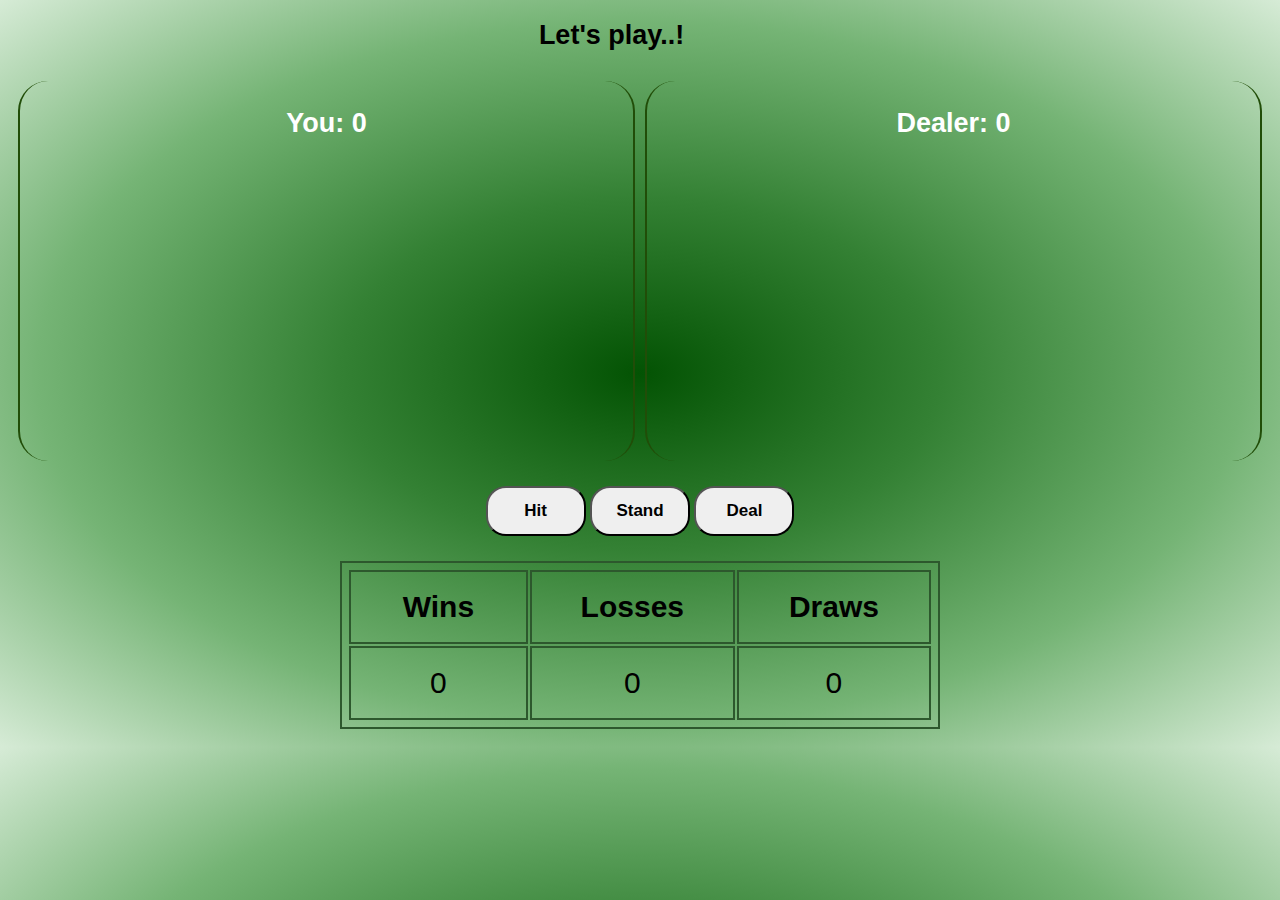
<file: index.html>
<!DOCTYPE html>
<html lang="en">
  <head>
    <title>Blackjack ♠</title>
    <link rel="stylesheet" href="style.css" />
  </head>

  <body>
    <div id="main-content" class="container">
      <h2>
        <span id="result">Let's play..!</span>
      </h2>

      <div class="row1">
        <div id="Player-Box">
          <h2 id="player">You: <span id="Player-Result">0</span></h2>
        </div>
        <div id="Dealer-box">
          <h2 id="player">Dealer: <span id="Dealer-Result">0</span></h2>
        </div>
      </div>

      <div class="row2">
        <div>
          <button id="hitButton">Hit</button>
          <button id="standButton">Stand</button>
          <button id="dealButton">Deal</button>
        </div>
      </div>

      <div class="row3">
        <table>
          <tr>
            <th>Wins</th>
            <th>Losses</th>
            <th>Draws</th>
          </tr>
          <tr>
            <td><span id="wins">0</span></td>
            <td><span id="losses">0</span></td>
            <td><span id="draws">0</span></td>
          </tr>
        </table>
      </div>
    </div>
    <script src="script.js"></script>
  </body>
</html>
</file>
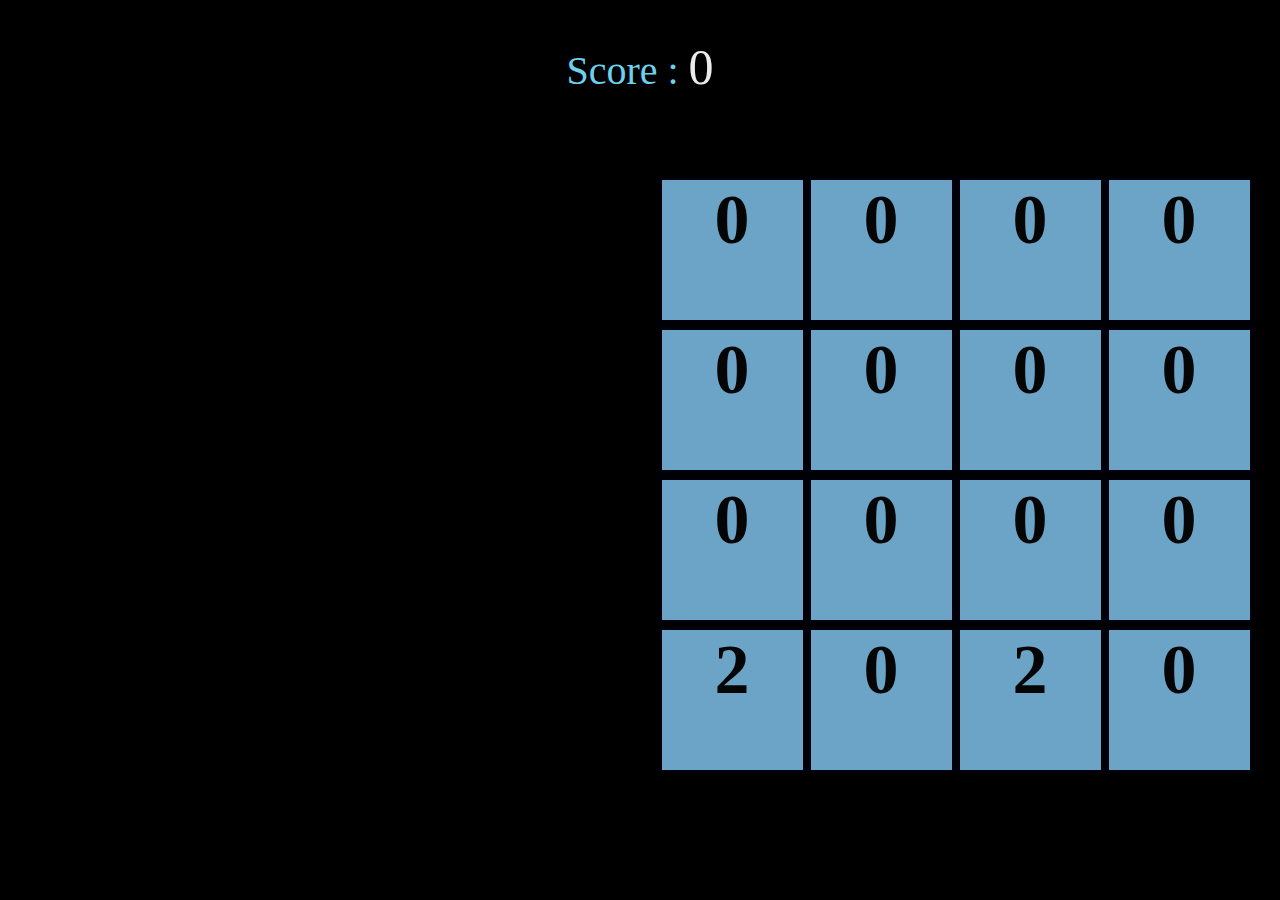
<file: 2048-game/index.html>
<!DOCTYPE html>
<html>
<head>
    <title>2048 Game</title>
    <link rel="Stylesheet" href="style.css">

</head>
<body>
  
<div class="score-container">
  
  <div >Score : <span id="score">0</span></div>
</div>  



<div class="grid"></div>
<div id="result"></div>
<script src="script.js"></script>


</body>



</html>
</file>
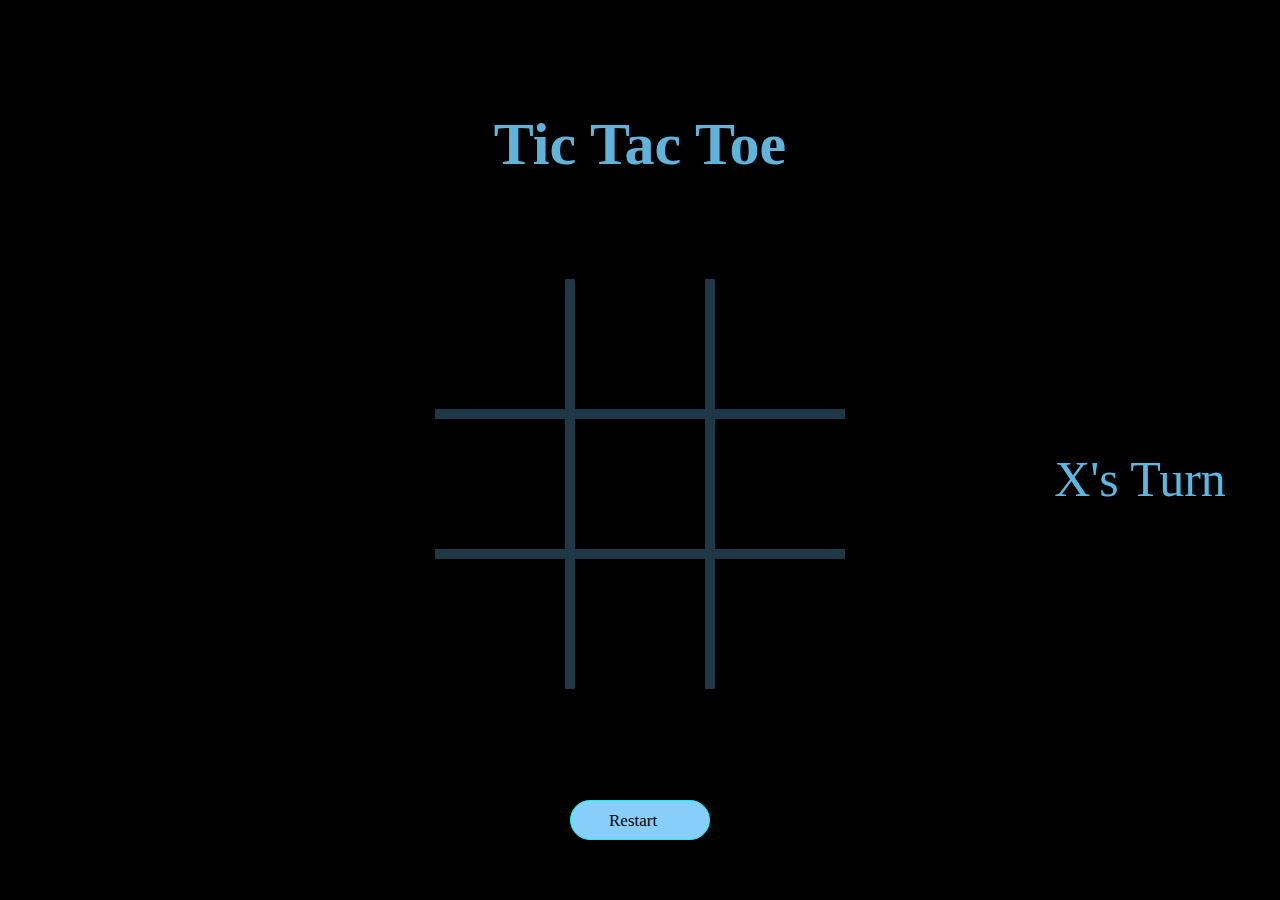
<file: tictactoe/index.html>
<!DOCTYPE html>
<html>

<head>
  <title>Tic Tac Toe</title>
  <link rel="stylesheet" href="style.css" />
</head>

<body>

  <div class="container">

    <h2>Tic Tac Toe</h2>
    <div class="grid">

      <div class="box"></div>
      <div class="box"></div>
      <div class="box"></div>
      <div class="box"></div>
      <div class="box"></div>
      <div class="box"></div>
      <div class="box"></div>
      <div class="box"></div>
      <div class="box"></div>

    </div>
  </div>
  <div class="player">X's Turn</div>
  <div class="reset">Restart</div>
  <script type="text/javascript" src="script.js"></script>
</body>

</html>
</file>
<file: style.css>
body {
    font-size: 16px;
    color: black;
    font-family: 'PT Sans', sans-serif;
    background-image: radial-gradient(rgb(3, 83, 3),rgb(52, 129, 52),rgb(117, 180, 117),rgb(214, 235, 214));
  }
  #result{
      text-align: center;
      font-size: 50px;
      margin-left: 42%;
  }
  
  #Player-Box{
      font-size: 27px;
      border-right: 2px solid rgb(33, 77, 8);
      border-left: 2px solid rgb(33, 77, 8);
      border-radius: 30px;
  }
  
  #Dealer-box{
      font-size: 27px;
      margin-left: 10px;
      border-left: 2px solid rgb(33, 77, 8);
      border-right: 2px solid rgb(33, 77, 8);
      border-radius: 30px;
  }
  
  .row1 {
      display: flex;
      padding: 10px;
      flex-wrap: wrap;
      flex-direction: row;
      justify-content: space-around;
  }
  .row2, .row3{
      display: flex;
      padding: 10px;
      flex-wrap: wrap;
      flex-direction: row;
      justify-content: space-around;
  }
  
  .row1, .row2 {
          color: white;
  }
  
  .row1 div {
      
      padding: 10px;
      height: 500px;
      flex: 1;
      text-align: center;
      
  }
  
  .card {
      border: 3px solid black;
      height: 180px !important;
      width: 120px !important;
      margin-right: 4px;
      border-radius: 15px;  
      text-align: left !important;
      font-size: 30px;
      display: inline-block;
      background-color: white;
      color: black;
      padding: 4px;
      box-shadow: 6px 8px rgb(51, 44, 44);
    }
    #suites{
      font-size: 80px ;
      text-align: center;
      justify-content: center;
      color:d ;
      
    }
    
  #hitButton{
      font-size: 20px;
      height: 50px;
      width: 100px;
      border-radius: 20px;
      font-weight: bold;
  }
  #standButton{
      font-size: 20px;
      height: 50px;
      width: 100px;
      border-radius: 20px;
      font-weight: bold;
  }
  #dealButton{
      font-size: 20px;
      height: 50px;
      width: 100px;
      border-radius: 20px;
      font-weight: bold;
  }
  
  
  table, th, td {
      height: 60px;
      width: 600px;
      padding: 5px;
      border: 2px solid rgb(45, 88, 45);
      text-align: center;
      font-size: 30px;
  }
  
  
  
  
  @media (min-width: 768px) and (max-width: 1024px) {
      
      #result, #player {
          font-size: 27px;
      }
      .row1 div {
          height: 400px;
          padding: 5px;
      }
      
      .card{
          height: 120px !important;
          width: 80px !important;
          font-size: 25px;
          box-shadow: 4px 6px rgb(51, 44, 44);
      }
      #suites{
          font-size: 40px;
      }
      table, th, td {
          height: 60px;
          width: 600px;
          
      }
      #hitButton, #standButton, #dealButton {
          font-size: 17px;
          
      }
  }
  @media (min-width: 800px) and (max-width: 1280px) {
      
      #result, #player {
          font-size: 27px;
      }
      .row1 div {
          height: 370px;
          padding: 5px;
      }
      
      .card{
          height: 120px !important;
          width: 80px !important;
          font-size: 25px;
          box-shadow: 4px 6px rgb(51, 44, 44);
      }
      #suites{
          font-size: 40px;
      }
      .row2 div {
          
          padding: 5px;
      }
      #hitButton, #standButton, #dealButton {
          font-size: 17px;
          
      }
  }	
  
  
  @media (min-width: 360px) and (max-width: 740px) {
      
      #result, #player {
          font-size: 17px;
      }
      .row1 div {
          height: 150px 	;
          padding: 5px;
      }
      
      .card{
          height: 50px !important;
          width: 33px !important;
          font-size: 10px;
          box-shadow: 2px 4px rgb(51, 44, 44);
      }
      #suites{
          font-size: 20px;
      }
      
      #hitButton, #standButton, #dealButton {
          height: 25px;
          width: 60px;
          font-size: 10px;
          
          
      }
      table, th, td {
          margin-top: -17px;
          height: 10px;
          width: 250px;
          padding: 2px;
          border: 2px solid rgb(45, 88, 45);
          text-align: center;
          font-size: 10px;
      }
      
  }	
  @media (min-width: 375px) and (max-width: 812px) {
      
      #result, #player {
          font-size: 17px;
      }
      .row1 div {
          height: 150px 	;
          padding: 5px;
      }
      
      .card{
          height: 50px !important;
          width: 33px !important;
          font-size: 10px;
          box-shadow: 2px 4px rgb(51, 44, 44);
      }
      #suites{
          font-size: 20px;
      }
      
      #hitButton, #standButton, #dealButton {
          height: 25px;
          width: 60px;
          font-size: 10px;
          
          
      }
      table, th, td {
          margin-top: -17px;
          height: 10px;
          width: 250px;
          padding: 2px;
          border: 2px solid rgb(45, 88, 45);
          text-align: center;
          font-size: 10px;
      }
      
  }
</file>
<file: 2048-game/style.css>
body{
    background-color: black;
}
.grid{
    background-color: black;
    padding-top: 80px;
    padding-left: 650px;
    height: 600px;
    width: 600px;
    display: flex;
    flex-wrap: wrap;
    
}

.grid div{

   color: rgb(7, 7, 7);
    width: 140px;
    height: 140px;
    background-color: lightskyblue;
    opacity: 0.8;
    border: 4px solid rgb(0, 0, 10);
   
    padding-right: 1px;
    font-size: 70px;
    text-align: center;
    font-weight: bold;
   
}
.grid div:hover{
  cursor: pointer;
  background-color: lightskyblue;
}
.score-container{
    text-align: center;
    color: rgb(109, 209, 240);
    font-size: 40px;
    padding-top :30px;
}
#result{
    padding-top: 60px;
    color: rgb(212, 165, 165);
    text-align: center;
    font-size: 50px;
    font-weight: bold;

}
#score{
    color:rgb(234, 235, 236);
    font-size: 50px;
    
    
    
}
.score-title{
   font-family: 'Gill Sans', 'Gill Sans MT', Calibri, 'Trebuchet MS', sans-serif;
}
</file>
<file: tictactoe/style.css>
*{
    background: black;
    box-sizing: border-box;
    margin: 0;
    padding: 0;
}

h2{
    font-size: 60px;
    text-align: center;
    color: rgb(96, 180, 219);
    margin-top: 10px;
}

body{
    display: flex;
    flex-wrap: wrap;
    justify-content: center;
}
.container{
    background-color: black;
    margin: 50px;
    padding: 50px;
    position: fixed;
    
}

.grid{
    background-color: rgb(30, 56, 71);
    display: grid;
    grid-template-columns: repeat(3,1fr);
    grid-template-rows: repeat(3, 1fr);
    grid-gap: 10px;
    margin-top: 100px;
}
.box{
    background: black;
    display: flex;
    justify-content: center;
    align-items: center;
    cursor: pointer;
    height: 130px;
    width: 130px;
}

.box:hover{
    background-color: rgb(14, 24, 27);
    opacity:1;
    
}


.reset{
   color: black;
   background-color: lightskyblue;
   border: 1px solid aqua;
   padding-top: 10px;
   padding-left: 38px;
   width: 140px;
   height: 40px;
   border-radius: 25px;
   cursor: pointer;
   position: fixed;
   margin-top: 800px;
   margin-left: 0px;
   display: block;
   font-size: 17px;
}

.reset:hover{
    background-color: aqua;
}
.player{
    position: fixed;
    color: rgb(92, 184, 226);
    font-size: 50px;
    margin-top: 450px;
    margin-left: 1000px;
    
}

.player span{
    color:  rgb(229, 235, 240);
}


.X::after{
    content: 'X';
    font-size: 100px;
    color: rgb(92, 184, 226);
}

.O::after{
    content: 'O';
    color: rgb(229, 235, 240);
    font-size: 110px;
}

.won::after{
    animation-name: win;
    animation-duration:1s;
   
}

@keyframes win{
    0%{color:  black;}
    10%{color: lightblue;}
    20%{color: black;}
    30%{color: lightblue}
    40%{color: black}
    50%{color: black;}
    60%{color: lightblue;}
    70%{color: black;}
    80%{color: lightblue}
    100%{color:black}
}
</file>
